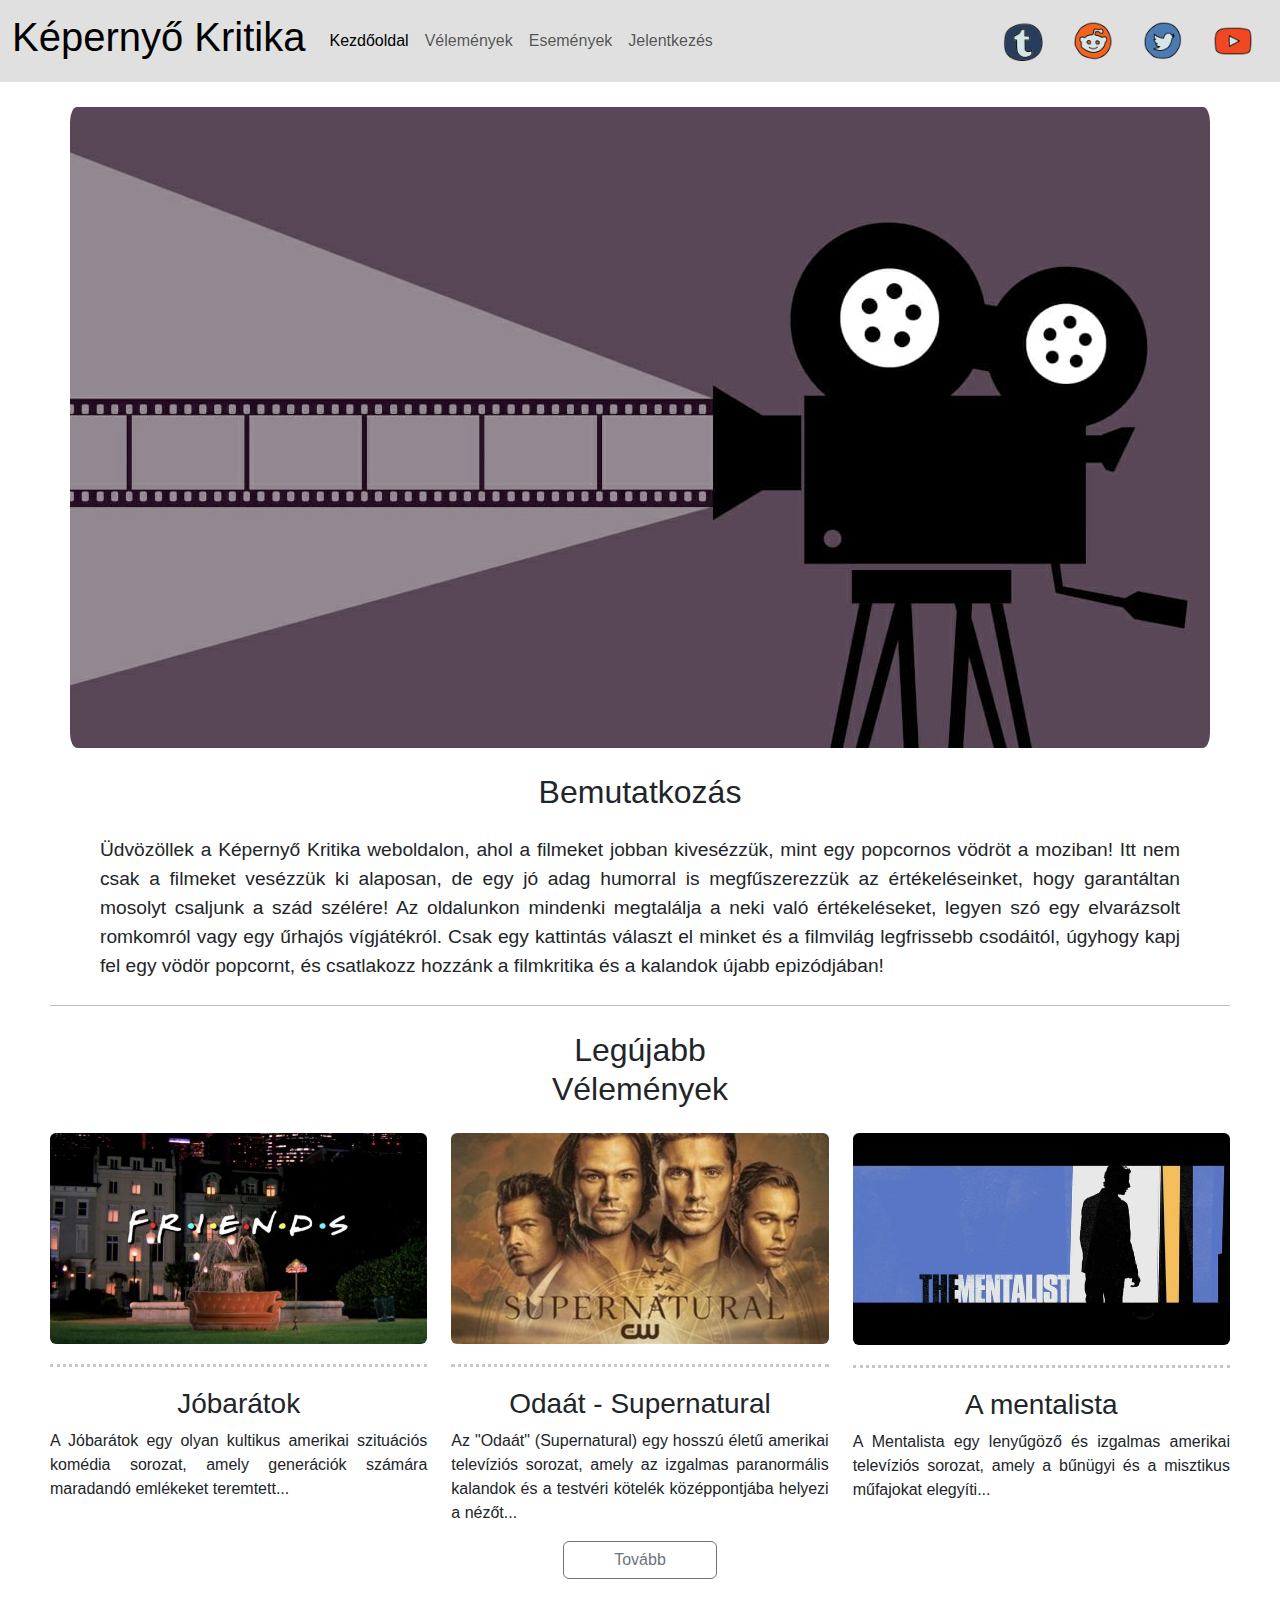
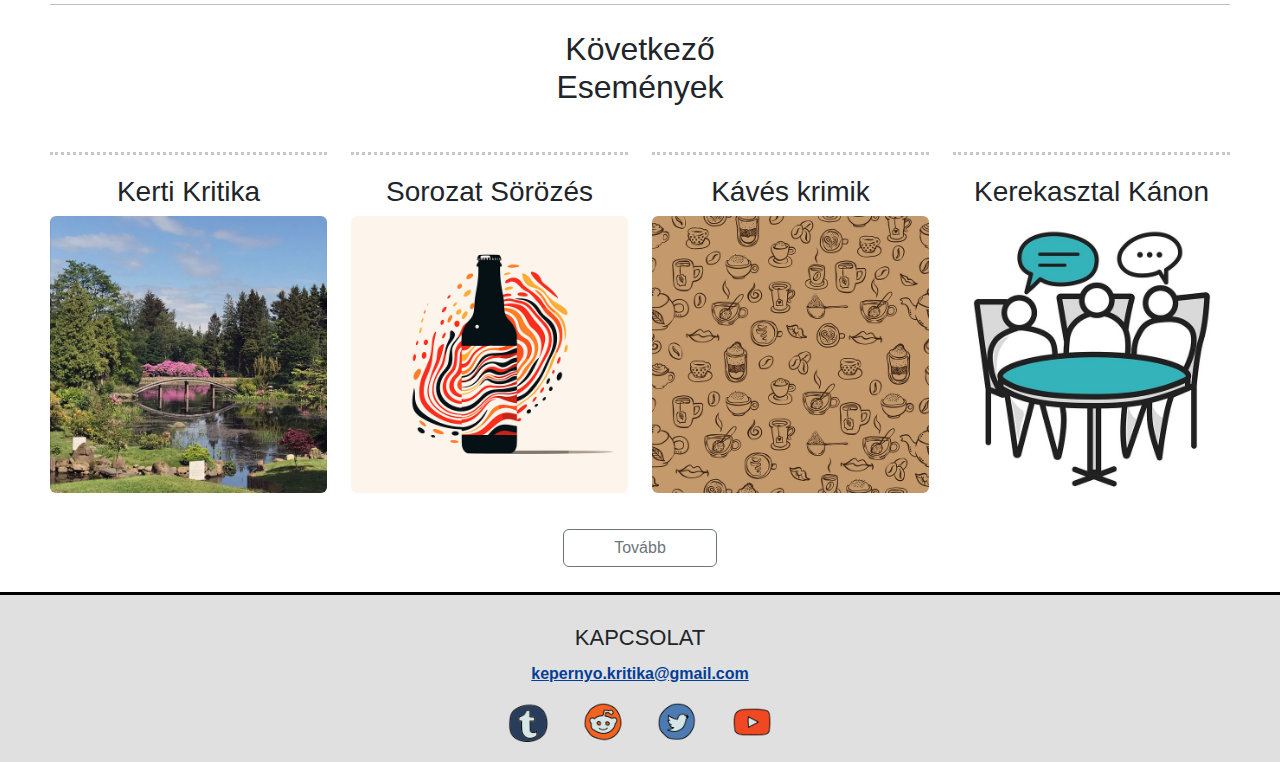
<file: HTML&CSS/index.html>
<!DOCTYPE html>
<html lang="hu">

<head>
    <meta charset="UTF-8">
    <meta name="viewport" content="width=device-width, initial-scale=1.0">
    <link href="https://cdn.jsdelivr.net/npm/bootstrap@5.3.0-alpha1/dist/css/bootstrap.min.css" rel="stylesheet">
    <link href="icons/favicon.png" rel="icon">
    <link href="css/alap.css" rel="stylesheet">
    <link href="css/print.css" rel="stylesheet" media="print">
    <title>Kezdőoldal - Képernyő Kritika</title>
</head>

<body>
    <header>
        <nav class="navbar navbar-expand-lg bg-body-tertiary" style="background-color: #E0E0E0 !important;">
            <div class="container-fluid">
                <h2 class="visually-hidden">Ugrás az oldalon belül</h2>
                <a href="#tartalom" class="visually-hidden-focusable">Ugrás a tartalomra</a>
                <a href="#bemutatkozas" class="visually-hidden-focusable">Bemutatkozás</a>
                <a href="#velemenyek" class="visually-hidden-focusable">Legújabb Vélemények</a>
                <a href="#esemenyek" class="visually-hidden-focusable">Következő események</a>
                <a href="#kapcsolat" class="visually-hidden-focusable">Kapcsolat</a>
                <a class="navbar-brand" href="index.html">
                    <h1>Képernyő Kritika</h1>
                </a>
                <button class="navbar-toggler" type="button" data-bs-toggle="collapse"
                    data-bs-target="#navbarNavAltMarkup" aria-controls="navbarNavAltMarkup" aria-expanded="false"
                    aria-label="Toggle navigation">
                    <span class="navbar-toggler-icon"></span>
                </button>
                <div class="collapse navbar-collapse justify-content-lg-between" id="navbarNavAltMarkup">
                    <div class="navbar-nav">
                        <a class="nav-link active" aria-current="page" href="index.html">Kezdőoldal</a>
                        <a class="nav-link" href="velemenyek.html">Vélemények</a>
                        <a class="nav-link" href="esemenyek.html">Események</a>
                        <a class="nav-link" href="jelentkezes.html">Jelentkezés</a>
                    </div>
                    <div class="d-flex justify-content-center justify-content-lg-end">
                        <a href="https://www.tumblr.com"><img src="icons/tumblr.png" alt="tumblr" class="icon_img"></a>
                        <a href="http://reddit.com"><img src="icons/reddit.png" alt="reddit" class="icon_img"></a>
                        <a href="http://twitter.com"><img src="icons/twitter_x.png" alt="twitter/x"
                                class="icon_img"></a>
                        <a href="http://youtube.com"><img src="icons/youtube.png" alt="youtube" class="icon_img"></a>
                    </div>
                </div>
            </div>
        </nav>
    </header>

    <main id="tartalom">
        <div id="bemutatkozas" style="text-align: center;">
            <img src="media/Cinema.jpg" alt="Kép egy vetítőgépről" class="img_print img-fluid rounded mx-auto d-block px-2"
                style="margin-bottom: 25px; border-radius: 15px !important;">
            <article>
                <h2>Bemutatkozás</h2>
                <p class="subtext">Üdvözöllek a Képernyő Kritika weboldalon, ahol a filmeket jobban kivesézzük, mint
                    egy
                    popcornos vödröt a moziban! Itt nem csak a filmeket vesézzük ki alaposan, de egy jó adag
                    humorral is
                    megfűszerezzük az értékeléseinket, hogy garantáltan mosolyt csaljunk a szád szélére! Az
                    oldalunkon
                    mindenki megtalálja a neki való értékeléseket, legyen szó egy elvarázsolt romkomról vagy egy
                    űrhajós
                    vígjátékról. Csak egy kattintás választ el minket és a filmvilág legfrissebb csodáitól, úgyhogy
                    kapj fel
                    egy vödör popcornt, és csatlakozz hozzánk a filmkritika és a kalandok újabb epizódjában!</p>
            </article>
        </div>

        <hr class="hr_section">
        <div id="velemenyek" style="text-align: center;">
            <div style="margin-bottom: 25px;">
                <h2>Legújabb<br>Vélemények</h2>
            </div>
            <div class="row justify-content-center mt-3" style="padding-left: 50px;padding-right: 50px;">
                <div class="col-md-4 mb-3 mb-md-0">
                    <figure>
                        <img src="media/Friends.jpg" alt="Jóbarátok sorozat borítóképe" class="img_print img-fluid rounded">
                        <hr class="hr_content">
                        <h3>Jóbarátok</h3>
                        <p>A Jóbarátok egy olyan kultikus amerikai szituációs komédia sorozat, amely generációk
                            számára
                            maradandó emlékeket teremtett...</p>
                    </figure>
                </div>
                <div class="col-md-4 mb-3 mb-md-0">
                    <figure>
                        <img src="media/Supernatural.jpg" alt="Odaát sorozat borítóképe" class="img_print img-fluid rounded">
                        <hr class="hr_content">
                        <h3>Odaát - Supernatural</h3>
                        <p>Az "Odaát" (Supernatural) egy hosszú életű amerikai televíziós sorozat, amely az izgalmas
                            paranormális kalandok és a testvéri kötelék középpontjába helyezi a nézőt...</p>
                    </figure>
                </div>
                <div class="col-md-4 mb-3 mb-md-0">
                    <figure>
                        <img src="media/TheMentalist.jpg" alt="A mentalista sorozat borítóképe"
                            class="img_print img-fluid rounded">
                        <hr class="hr_content">
                        <h3>A mentalista</h3>
                        <p>A Mentalista egy lenyűgöző és izgalmas amerikai televíziós sorozat, amely a bűnügyi és a
                            misztikus műfajokat elegyíti...</p>
                    </figure>
                </div>
            </div>
            <a href="velemenyek.html" class="button_print btn btn-outline-secondary"
                style="padding-left: 50px;padding-right: 50px;">Tovább</a>
        </div>

        <hr class="hr_section">

        <div id="esemenyek" style="text-align: center;">
            <div style="margin-bottom: 25px;">
                <h2>Következő<br>Események</h2>
            </div>
            <div class="row justify-content-center mt-4"
                style="padding-left: 50px;padding-right: 50px;margin-bottom: 20px;">
                <div class="col-md-3 mb-3 mb-md-0">
                    <figure>
                        <hr class="hr_content">
                        <h3>Kerti Kritika</h3>
                        <img src="media/Garden.jpg" alt="Kert" class="img_print img-fluid rounded">
                    </figure>
                </div>
                <div class="col-md-3 mb-3 mb-md-0">
                    <figure>
                        <hr class="hr_content">
                        <h3>Sorozat Sörözés</h3>
                        <img src="media/Bar.png" alt="Sörös üveg" class="img_print img-fluid rounded">
                    </figure>
                </div>
                <div class="col-md-3 mb-3 mb-md-0">
                    <figure>
                        <hr class="hr_content">
                        <h3>Kávés krimik</h3>
                        <img src="media/Coffee.png" alt="Kávé" class="img_print img-fluid rounded">
                    </figure>
                </div>
                <div class="col-md-3 mb-3 mb-md-0">
                    <figure>
                        <hr class="hr_content">
                        <h3>Kerekasztal Kánon</h3>
                        <img src="media/RoundTable.png" alt="Kerekasztal" class="img_print img-fluid rounded">
                    </figure>
                </div>
            </div>
            <a href="esemenyek.html" class="button_print btn btn-outline-secondary"
                style="padding-left: 50px;padding-right: 50px;">Tovább</a>
        </div>
    </main>

    <footer id="kapcsolat">
        <h2 style="font-variant: small-caps;">kapcsolat</h2>
        <address><a href="mailto:kepernyo.kritika@gmail.com" class="mail_link"><strong>kepernyo.kritika@gmail.com</strong></a>
        </address>
        <div>
            <a href="https://www.tumblr.com"><img src="icons/tumblr.png" alt="tumblr" class="icon_img"></a>
            <a href="http://reddit.com"><img src="icons/reddit.png" alt="reddit" class="icon_img"></a>
            <a href="http://twitter.com"><img src="icons/twitter_x.png" alt="twitter/x" class="icon_img"></a>
            <a href="http://youtube.com"><img src="icons/youtube.png" alt="youtube" class="icon_img"></a>
        </div>
    </footer>

    <!-- Bootstrap JS (Bootstrap 5 requires both Popper.js and Bootstrap's JavaScript) -->
    <script src="https://cdnjs.cloudflare.com/ajax/libs/popper.js/2.10.2/umd/popper.min.js"></script>
    <script src="https://cdn.jsdelivr.net/npm/bootstrap@5.3.0-alpha1/dist/js/bootstrap.min.js"></script>
</body>

</html>
</file>
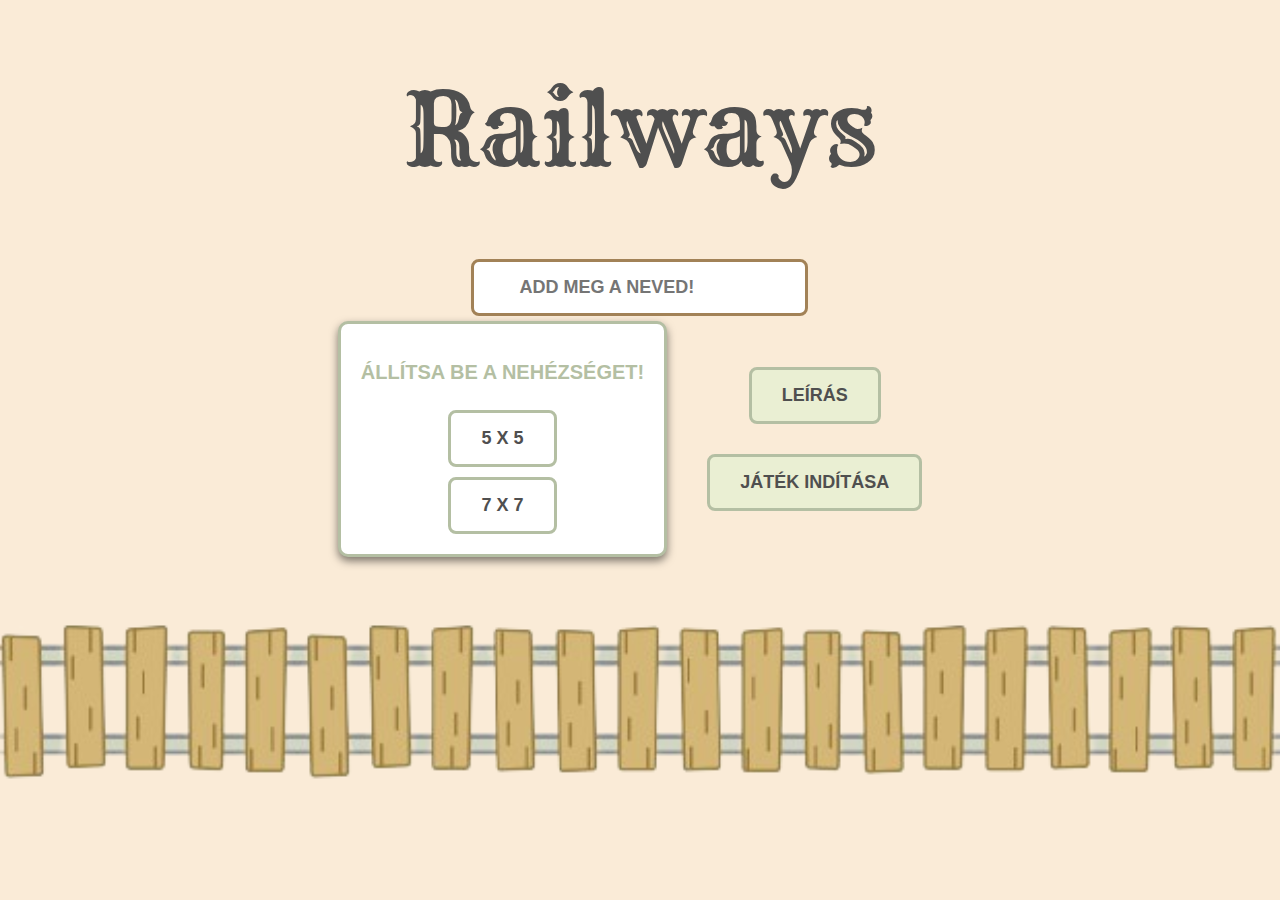
<file: JavaScript/index.html>
<!DOCTYPE html>
<html lang="hu">

<head>
    <meta charset="UTF-8">
    <meta name="viewport" content="width=device-width, initial-scale=1.0">
    <link rel="icon" href="pics/logo.png">
    <link rel="stylesheet" href="index.css">
    <title>Railways</title>
</head>

<body style="background-color: antiquewhite;">
    <div class="main-page" id="MainPage">
        <h1>Railways</h1>
        <input type="text" id="name" class="name-field" placeholder="ADD MEG A NEVED!">
        <div class="button-group">
            <div class="difficulty-buttons">
                <h2>ÁLLÍTSA BE A NEHÉZSÉGET!</h2>
                <input type="radio" id="easy" name="difficulty" value="easy">
                <label for="easy">5 X 5</label>
                <input type="radio" id="hard" name="difficulty" value="hard">
                <label for="hard">7 X 7</label>
            </div>

            <div class="game-buttons">
                <button id="description">LEÍRÁS</button>
                <button id="StartGame">JÁTÉK INDÍTÁSA</button>
            </div>
        </div>
    </div>

    <div id="PopUp" class="popup">
        <div id="PopUpContent" class="popup-content">
            <span id="ClosePopUp" class="close">&times;</span>
        </div>
    </div>

    <div class="game-page" id="GamePage">
        <h1>Railways</h1>
        <div class="content">
            <div class="data">
                <div class="name-field">
                    <h2>ÚTVONALTERVEZŐ:</h2>
                    <span id="nameDisplay">######</span>
                    <hr style="color: antiquewhite;">
                    <h2>ELTELT IDŐ:</h2>
                    <span id="timer">00:00</span>
                </div>
            </div>
            <div class="table-div" id="TableDiv">

            </div>
        </div>
    </div>

    <script src="index.js"></script>
</body>

</html>
</file>
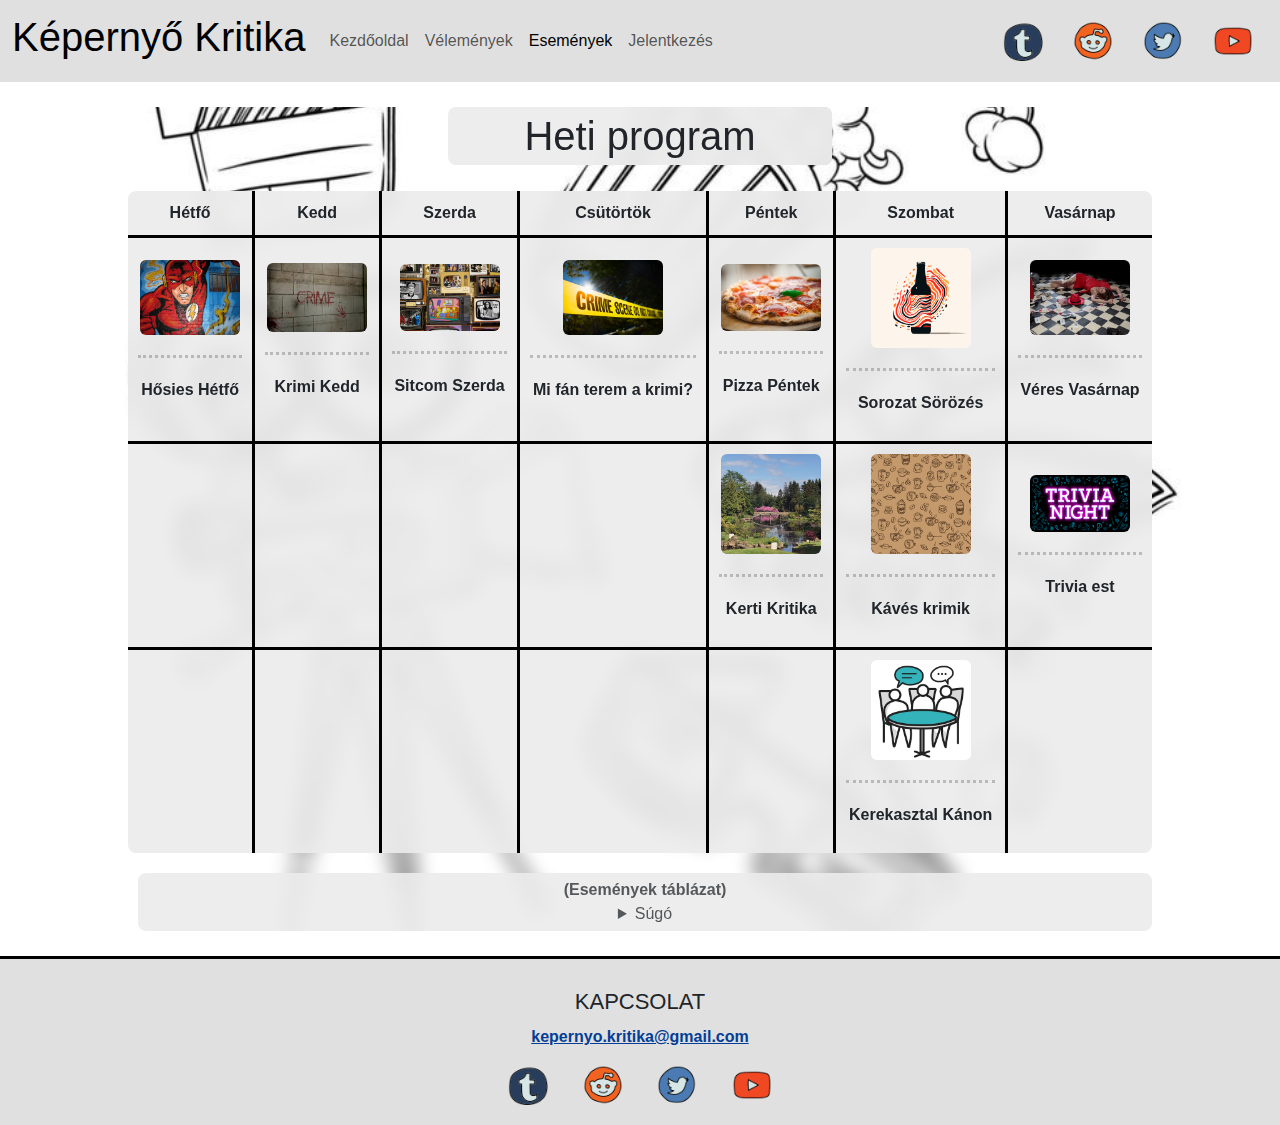
<file: HTML&CSS/esemenyek.html>
<!DOCTYPE html>
<html lang="hu">

<head>
    <meta charset="UTF-8">
    <meta name="viewport" content="width=device-width, initial-scale=1.0">
    <link href="https://cdn.jsdelivr.net/npm/bootstrap@5.3.0-alpha1/dist/css/bootstrap.min.css" rel="stylesheet">
    <link href="icons/favicon.png" rel="icon">
    <link href="css/alap.css" rel="stylesheet">
    <link href="css/print.css" rel="stylesheet" media="print">
    <title>Események - Képernyő Kritika</title>
</head>

<body>
    <header>
        <nav class="navbar navbar-expand-lg bg-body-tertiary" style="background-color: #E0E0E0 !important;">
            <div class="container-fluid">
                <h2 class="visually-hidden">Ugrás az oldalon belül</h2>
                <a href="#tartalom" class="visually-hidden-focusable">Ugrás a tartalomra</a>
                <a href="#kapcsolat" class="visually-hidden-focusable">Kapcsolat</a>
                <a class="navbar-brand" href="index.html">
                    <h1>Képernyő Kritika</h1>
                </a>
                <button class="navbar-toggler" type="button" data-bs-toggle="collapse"
                    data-bs-target="#navbarNavAltMarkup" aria-controls="navbarNavAltMarkup" aria-expanded="false"
                    aria-label="Toggle navigation">
                    <span class="navbar-toggler-icon"></span>
                </button>
                <div class="collapse navbar-collapse justify-content-lg-between" id="navbarNavAltMarkup">
                    <div class="navbar-nav">
                        <a class="nav-link" href="index.html">Kezdőoldal</a>
                        <a class="nav-link" href="velemenyek.html">Vélemények</a>
                        <a class="nav-link active" aria-current="page" href="esemenyek.html">Események</a>
                        <a class="nav-link" href="jelentkezes.html">Jelentkezés</a>
                    </div>
                    <div class="d-flex justify-content-center justify-content-lg-end">
                        <a href="https://www.tumblr.com"><img src="icons/tumblr.png" alt="tumblr" class="icon_img"></a>
                        <a href="http://reddit.com"><img src="icons/reddit.png" alt="reddit" class="icon_img"></a>
                        <a href="http://twitter.com"><img src="icons/twitter_x.png" alt="twitter/x"
                                class="icon_img"></a>
                        <a href="http://youtube.com"><img src="icons/youtube.png" alt="youtube" class="icon_img"></a>
                    </div>
                </div>
            </div>
        </nav>
    </header>

    <main id="tartalom" style="background-image: url(media/esemenyek_bg.png);" class="set_background">
        <h1 style="text-align: center;margin-left: 35%;margin-right: 35%;margin-bottom: 2%;" class="glossy_effect">Heti
            program</h1>
            <div class="table-responsive">
                <table class="glossy_effect">
                    <caption style="margin-left: 10px;margin-top: 20px;text-align: center;" class="glossy_effect">
                        <strong>(Események táblázat)</strong>
                        <details>
                            <summary>Súgó</summary>
                            <p>A táblázat az aktuális heti eseményeket tünteti fel napokra lebontva (Az első sorban sorolja
                                fel a napokat)</p>
                        </details>
                    </caption>
                    <tr>
                        <th>
                        <strong>Hétfő</strong>
                    </th>
                    <th>
                        <strong>Kedd</strong>
                    </th>
                    <th>
                        <strong>Szerda</strong>
                    </th>
                    <th>
                        <strong>Csütörtök</strong>
                    </th>
                    <th>
                        <strong>Péntek</strong>
                    </th>
                    <th>
                        <strong>Szombat</strong>
                    </th>
                    <th style="border-right: none;">
                        <strong>Vasárnap</strong>
                    </th>
                </tr>
                <tr>
                    <td>
                        <figure>
                            <img src="media/Hero.jpg" alt="Flash grefiti" class="img_print img-fluid img_table rounded"
                                tabindex="0">
                            <hr class="hr_content">
                            <strong>Hősies Hétfő</strong>
                        </figure>
                    </td>
                    <td>
                        <figure>
                            <img src="media/Crime.jpg" alt="Véres fal" class="img_print img-fluid img_table rounded"
                                tabindex="0">
                            <hr class="hr_content">
                            <strong>Krimi Kedd</strong>
                        </figure>
                    </td>
                    <td>
                        <figure>
                            <img src="media/Sitcoms.png" alt="Régi tv-k" class="img_print img-fluid img_table rounded"
                                tabindex="0">
                            <hr class="hr_content">
                            <strong>Sitcom Szerda</strong>
                        </figure>
                    </td>
                    <td>
                        <figure>
                            <img src="media/WhatCrime.jpg" alt="Rendőrségi szallag"
                                class="img_print img-fluid img_table rounded" tabindex="0">
                            <hr class="hr_content">
                            <strong>Mi fán terem a krimi?</strong>
                        </figure>
                    </td>
                    <td>
                        <figure>
                            <img src="media/Pizza.jpg" alt="Pizza" class="img_print img-fluid img_table rounded"
                                tabindex="0">
                            <hr class="hr_content">
                            <strong>Pizza Péntek</strong>
                        </figure>
                    </td>
                    <td>
                        <figure>
                            <img src="media/Bar.png" alt="Sörös üveg" class="img_print img-fluid img_table rounded"
                                tabindex="0">
                            <hr class="hr_content">
                            <strong>Sorozat Sörözés</strong>
                        </figure>
                    </td>
                    <td style="border-right: none;">
                        <figure>
                            <img src="media/Murder.jpg" alt="Gyilkossági tetthely"
                                class="img_print img-fluid img_table rounded" tabindex="0">
                            <hr class="hr_content">
                            <strong>Véres Vasárnap</strong>
                        </figure>
                    </td>
                </tr>
                <tr>
                    <td></td>
                    <td></td>
                    <td></td>
                    <td></td>
                    <td>
                        <figure>
                            <img src="media/Garden.jpg" alt="Kert" class="img_print img-fluid img_table rounded"
                                tabindex="0">
                            <hr class="hr_content">
                            <strong>Kerti Kritika</strong>
                        </figure>
                    </td>
                    <td>
                        <figure>
                            <img src="media/Coffee.png" alt="Kávé" class="img_print img-fluid img_table rounded"
                                tabindex="0">
                            <hr class="hr_content">
                            <strong>Kávés krimik</strong>
                        </figure>
                    </td>
                    <td style="border-right: none;">
                        <figure>
                            <img src="media/Trivia.jpg" alt="Trivia est neon felirat" class="img_print img-fluid img_table rounded"
                                tabindex="0">
                            <hr class="hr_content">
                            <strong>Trivia est</strong>
                        </figure>
                    </td>
                </tr>
                <tr>
                    <td style="border-bottom: none;"></td>
                    <td style="border-bottom: none;"></td>
                    <td style="border-bottom: none;"></td>
                    <td style="border-bottom: none;"></td>
                    <td style="border-bottom: none;"></td>
                    <td style="border-bottom: none;">
                        <figure>
                            <img src="media/RoundTable.png" alt="Kerekasztal" class="img_print img-fluid img_table rounded"
                                tabindex="0">
                            <hr class="hr_content">
                            <strong>Kerekasztal Kánon</strong>
                        </figure>
                    </td>
                    <td style="border-right: none;border-bottom: none;"></td>
                </tr>
            </table>
        </div>

        <!-- makes images pop up in bigger format -->
        <div class="modal fade" id="galleryModal" tabindex="-1" aria-labelledby="galleryModalLabel" aria-hidden="true">
            <div class="modal-dialog modal-xl modal-dialog-centered">
                <div class="modal-content">
                    <div class="modal-header">
                        <h2 class="modal-title" id="galleryModalLabel">Full Size Image</h2>
                        <button type="button" class="close btn btn-outline-secondary" data-bs-dismiss="modal"
                            aria-label="Close">
                            <span aria-hidden="true">&times;</span>
                        </button>
                    </div>
                    <div class="modal-body">
                        <img src="media/Hero.jpg" id="galleryImage" class="img-fluid rounded" alt="Enlarged image view">
                    </div>
                </div>
            </div>
        </div>
    </main>

    <footer id="kapcsolat">
        <h2 style="font-variant: small-caps;">kapcsolat</h2>
        <address><a href="mailto:kepernyo.kritika@gmail.com" class="mail_link"><strong>kepernyo.kritika@gmail.com</strong></a>
        </address>
        <div>
            <a href="https://www.tumblr.com"><img src="icons/tumblr.png" alt="tumblr" class="icon_img"></a>
            <a href="http://reddit.com"><img src="icons/reddit.png" alt="reddit" class="icon_img"></a>
            <a href="http://twitter.com"><img src="icons/twitter_x.png" alt="twitter/x" class="icon_img"></a>
            <a href="http://youtube.com"><img src="icons/youtube.png" alt="youtube" class="icon_img"></a>
        </div>
    </footer>

    <!-- Script for the images to expan to their bigger format on click -->
    <script>
        document.querySelectorAll('table.glossy_effect img').forEach(item => {
            item.addEventListener('click', showModal);
            item.addEventListener('keydown', function (event) {
                if (event.key === 'Enter' || event.key === ' ') {
                    event.preventDefault();  // Prevent the default action to stop scrolling when pressing Space
                    showModal.call(this);
                }
            });

            function showModal() {
                const src = this.src; // Get src of the clicked image
                const modalImage = document.getElementById('galleryImage');
                modalImage.src = src; // Set src to modal image
                const modalTitle = document.getElementById('galleryModalLabel');
                modalTitle.textContent = this.alt; // Set the modal title to the image's alt text
                new bootstrap.Modal(document.getElementById('galleryModal')).show(); // Show the modal
            }
        });
    </script>

    <!-- Bootstrap JS (Bootstrap 5 requires both Popper.js and Bootstrap's JavaScript) -->
    <script src="https://cdnjs.cloudflare.com/ajax/libs/popper.js/2.10.2/umd/popper.min.js"></script>
    <script src="https://cdn.jsdelivr.net/npm/bootstrap@5.3.0-alpha1/dist/js/bootstrap.min.js"></script>
</body>

</html>
</file>
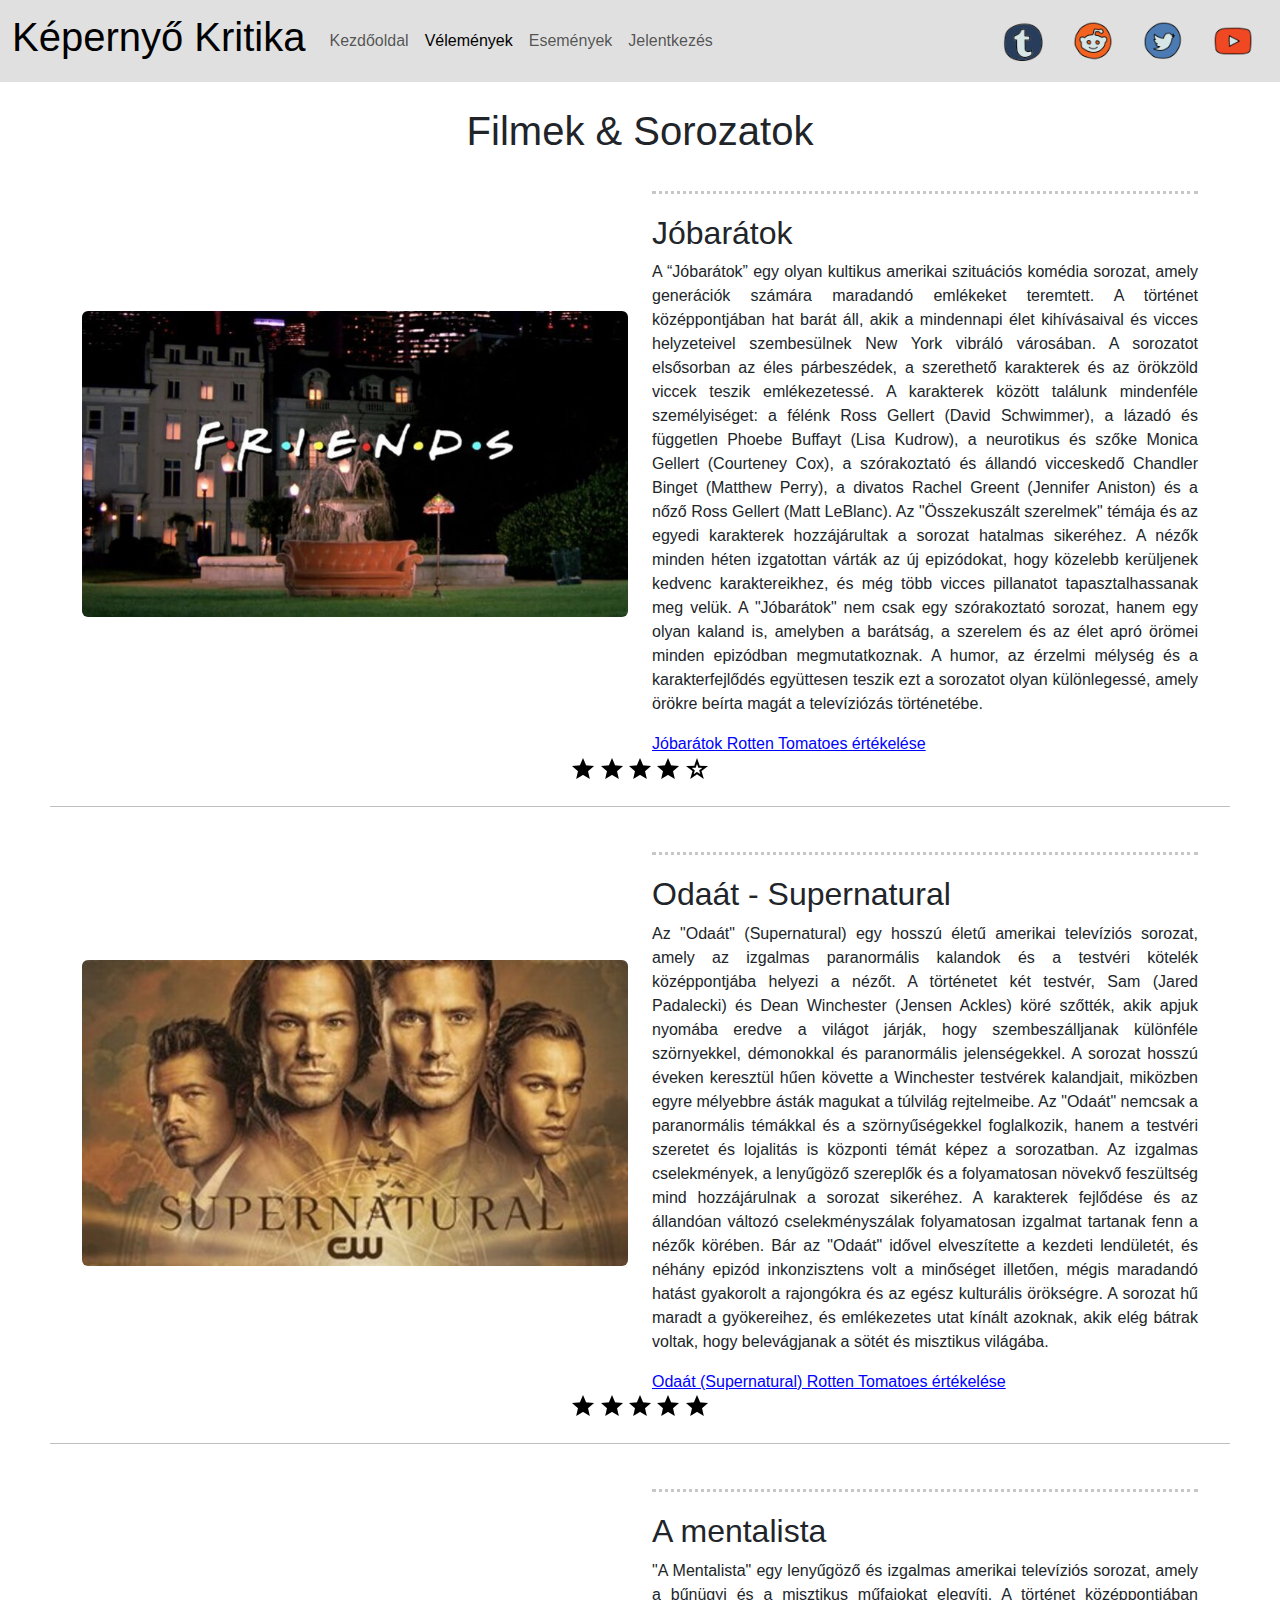
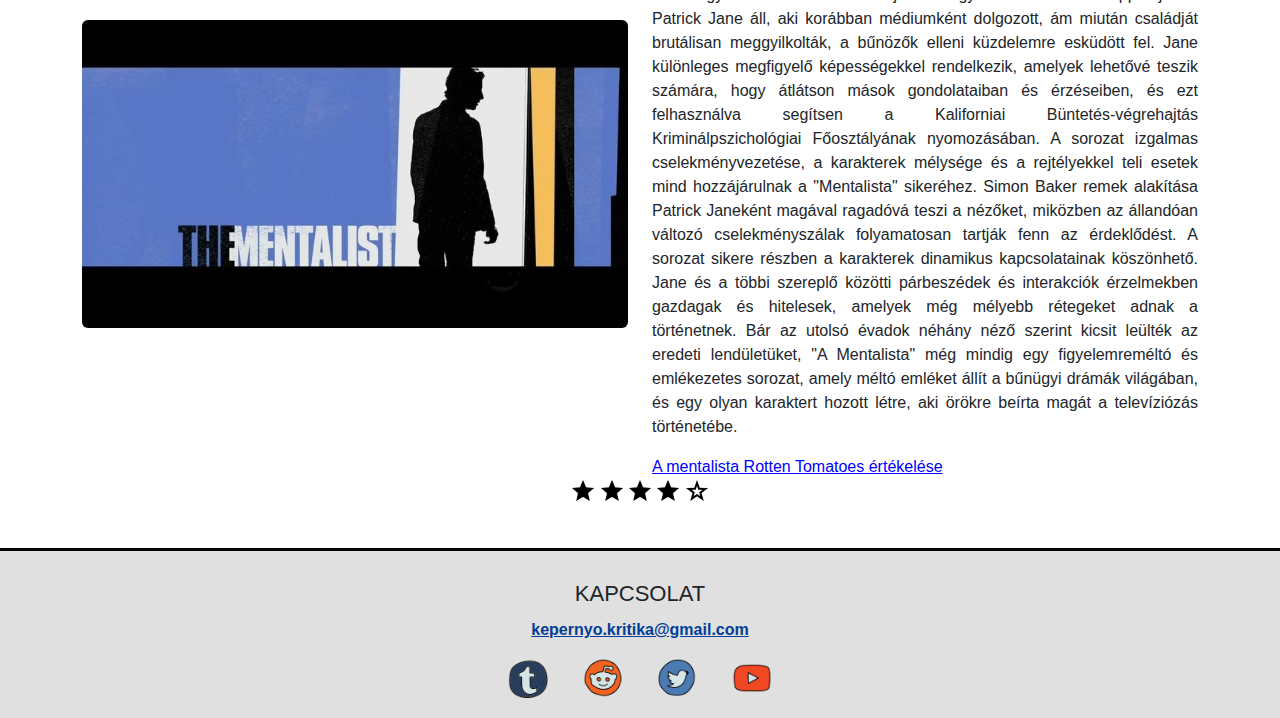
<file: HTML&CSS/velemenyek.html>
<!DOCTYPE html>
<html lang="hu">

<head>
    <meta charset="UTF-8">
    <meta name="viewport" content="width=device-width, initial-scale=1.0">
    <link href="https://cdn.jsdelivr.net/npm/bootstrap@5.3.0-alpha1/dist/css/bootstrap.min.css" rel="stylesheet">
    <link href="icons/favicon.png" rel="icon">
    <link href="css/alap.css" rel="stylesheet">
    <link href="css/print.css" rel="stylesheet" media="print">
    <title>Vélemények - Képernyő Kritika</title>
</head>

<body>
    <header>
        <nav class="navbar navbar-expand-lg bg-body-tertiary" style="background-color: #E0E0E0 !important;">
            <div class="container-fluid">
                <h2 class="visually-hidden">Ugrás az oldalon belül</h2>
                <a href="#tartalom" class="visually-hidden-focusable">Ugrás a tartalomra</a>
                <a href="#jobaratok" class="visually-hidden-focusable">Jóbarátok</a>
                <a href="#supernatural" class="visually-hidden-focusable">Odaát</a>
                <a href="#mentalista" class="visually-hidden-focusable">Mentalista</a>
                <a href="#kapcsolat" class="visually-hidden-focusable">Kapcsolat</a>
                <a class="navbar-brand" href="index.html">
                    <h1>Képernyő Kritika</h1>
                </a>
                <button class="navbar-toggler" type="button" data-bs-toggle="collapse"
                    data-bs-target="#navbarNavAltMarkup" aria-controls="navbarNavAltMarkup" aria-expanded="false"
                    aria-label="Toggle navigation">
                    <span class="navbar-toggler-icon"></span>
                </button>
                <div class="collapse navbar-collapse justify-content-lg-between" id="navbarNavAltMarkup">
                    <div class="navbar-nav">
                        <a class="nav-link" href="index.html">Kezdőoldal</a>
                        <a class="nav-link active" aria-current="page" href="velemenyek.html">Vélemények</a>
                        <a class="nav-link" href="esemenyek.html">Események</a>
                        <a class="nav-link" href="jelentkezes.html">Jelentkezés</a>
                    </div>
                    <div class="d-flex justify-content-center justify-content-lg-end">
                        <a href="https://www.tumblr.com"><img src="icons/tumblr.png" alt="tumblr" class="icon_img"></a>
                        <a href="http://reddit.com"><img src="icons/reddit.png" alt="reddit" class="icon_img"></a>
                        <a href="http://twitter.com"><img src="icons/twitter_x.png" alt="twitter/x"
                                class="icon_img"></a>
                        <a href="http://youtube.com"><img src="icons/youtube.png" alt="youtube" class="icon_img"></a>
                    </div>
                </div>
            </div>
        </nav>
    </header>

    <main id="tartalom">
        <div>
            <h1 style="text-align: center;">Filmek & Sorozatok</h1>
            <div id="jobaratok" class="container">
                <div class="row justify-content-center mt-3 text-center align-items-center"
                    style="margin-bottom: 20px;">
                    <div class="col-lg-6 mb-3 mb-md-0 col-md-12 col-sm-12">
                        <img src="media/Friends.jpg" alt="Jóbarátok borítókép" class="img_print img-fluid rounded">
                    </div>
                    <div class="col-lg-6 mb-3 mb-md-0" style="text-align: justify;">
                        <hr class="hr_content">
                        <article>
                            <h2>Jóbarátok</h2>
                            <p>A “Jóbarátok” egy olyan kultikus amerikai szituációs komédia sorozat, amely
                                generációk számára maradandó emlékeket teremtett. A történet középpontjában hat
                                barát áll, akik a mindennapi élet kihívásaival és vicces helyzeteivel
                                szembesülnek
                                New York vibráló városában. A sorozatot elsősorban az éles párbeszédek, a
                                szerethető
                                karakterek és az örökzöld viccek teszik emlékezetessé. A karakterek között
                                találunk
                                mindenféle személyiséget: a félénk Ross Gellert (David Schwimmer), a lázadó és
                                független Phoebe Buffayt (Lisa Kudrow), a neurotikus és szőke Monica Gellert
                                (Courteney Cox), a szórakoztató és állandó vicceskedő Chandler Binget (Matthew
                                Perry), a divatos Rachel Greent (Jennifer Aniston) és a nőző Ross Gellert (Matt
                                LeBlanc). Az "Összekuszált szerelmek" témája és az egyedi karakterek
                                hozzájárultak a
                                sorozat hatalmas sikeréhez. A nézők minden héten izgatottan várták az új
                                epizódokat,
                                hogy közelebb kerüljenek kedvenc karaktereikhez, és még több vicces pillanatot
                                tapasztalhassanak meg velük. A "Jóbarátok" nem csak egy szórakoztató sorozat,
                                hanem
                                egy olyan kaland is, amelyben a barátság, a szerelem és az élet apró örömei
                                minden
                                epizódban megmutatkoznak. A humor, az érzelmi mélység és a karakterfejlődés
                                együttesen teszik ezt a sorozatot olyan különlegessé, amely örökre beírta magát
                                a
                                televíziózás történetébe.</p>
                                <a href="https://www.rottentomatoes.com/tv/friends" class="review_links">Jóbarátok Rotten Tomatoes értékelése</a>
                        </article>
                    </div>
                    <div>
                        <img src="icons/star_full.png" alt="teli csillag">
                        <img src="icons/star_full.png" alt="teli csillag">
                        <img src="icons/star_full.png" alt="teli csillag">
                        <img src="icons/star_full.png" alt="teli csillag">
                        <img src="icons/star_emp.png" alt="üres csillag">
                    </div>
                </div>
            </div>
            <hr class="hr_section">
            <div id="supernatural" class="container">
                <div class="row justify-content-center mt-3 text-center align-items-center"
                    style="margin-bottom: 20px;">
                    <div class="col-lg-6 mb-3 mb-md-0 col-md-12 col-sm-12">
                        <img src="media/Supernatural.jpg" alt="Odaát borítókép" class="img_print img-fluid rounded">
                    </div>
                    <div class="col-lg-6 mb-3 mb-md-0" style="text-align: justify;">
                        <hr class="hr_content">
                        <article>
                            <h2>Odaát - Supernatural</h2>
                            <p>Az "Odaát" (Supernatural) egy hosszú életű amerikai televíziós sorozat, amely az
                                izgalmas paranormális kalandok és a testvéri kötelék középpontjába helyezi a
                                nézőt.
                                A történetet két testvér, Sam (Jared Padalecki) és Dean Winchester (Jensen
                                Ackles)
                                köré szőtték, akik apjuk nyomába eredve a világot járják, hogy szembeszálljanak
                                különféle szörnyekkel, démonokkal és paranormális jelenségekkel. A sorozat
                                hosszú
                                éveken keresztül hűen követte a Winchester testvérek kalandjait, miközben egyre
                                mélyebbre ásták magukat a túlvilág rejtelmeibe. Az "Odaát" nemcsak a
                                paranormális
                                témákkal és a szörnyűségekkel foglalkozik, hanem a testvéri szeretet és
                                lojalitás is
                                központi témát képez a sorozatban. Az izgalmas cselekmények, a lenyűgöző
                                szereplők
                                és a folyamatosan növekvő feszültség mind hozzájárulnak a sorozat sikeréhez. A
                                karakterek fejlődése és az állandóan változó cselekményszálak folyamatosan
                                izgalmat
                                tartanak fenn a nézők körében. Bár az "Odaát" idővel elveszítette a kezdeti
                                lendületét, és néhány epizód inkonzisztens volt a minőséget illetően, mégis
                                maradandó hatást gyakorolt a rajongókra és az egész kulturális örökségre. A
                                sorozat
                                hű maradt a gyökereihez, és emlékezetes utat kínált azoknak, akik elég bátrak
                                voltak, hogy belevágjanak a sötét és misztikus világába.</p>
                                <a href="https://www.rottentomatoes.com/tv/supernatural" class="review_links">Odaát (Supernatural) Rotten Tomatoes értékelése</a>
                        </article>
                    </div>
                    <div>
                        <img src="icons/star_full.png" alt="teli csillag">
                        <img src="icons/star_full.png" alt="teli csillag">
                        <img src="icons/star_full.png" alt="teli csillag">
                        <img src="icons/star_full.png" alt="teli csillag">
                        <img src="icons/star_full.png" alt="teli csillag">
                    </div>
                </div>
            </div>
            <hr class="hr_section">
            <div id="mentalista" class="container">
                <div class="row justify-content-center mt-3 text-center align-items-center"
                    style="margin-bottom: 20px;">
                    <div class="col-lg-6 mb-3 mb-md-0 col-md-12 col-sm-12">
                        <img src="media/TheMentalist.jpg" alt="A mentalista borítókép" class="img_print img-fluid rounded">
                    </div>
                    <div class="col-lg-6 mb-3 mb-md-0" style="text-align: justify;">
                        <hr class="hr_content">
                        <article>
                            <h2>A mentalista</h2>
                            <p>"A Mentalista" egy lenyűgöző és izgalmas amerikai televíziós sorozat, amely a
                                bűnügyi
                                és a misztikus műfajokat elegyíti. A történet középpontjában Patrick Jane áll,
                                aki
                                korábban médiumként dolgozott, ám miután családját brutálisan meggyilkolták, a
                                bűnözők elleni küzdelemre esküdött fel. Jane különleges megfigyelő képességekkel
                                rendelkezik, amelyek lehetővé teszik számára, hogy átlátson mások gondolataiban
                                és
                                érzéseiben, és ezt felhasználva segítsen a Kaliforniai Büntetés-végrehajtás
                                Kriminálpszichológiai Főosztályának nyomozásában. A sorozat izgalmas
                                cselekményvezetése, a karakterek mélysége és a rejtélyekkel teli esetek mind
                                hozzájárulnak a "Mentalista" sikeréhez. Simon Baker remek alakítása Patrick
                                Janeként
                                magával ragadóvá teszi a nézőket, miközben az állandóan változó cselekményszálak
                                folyamatosan tartják fenn az érdeklődést. A sorozat sikere részben a karakterek
                                dinamikus kapcsolatainak köszönhető. Jane és a többi szereplő közötti
                                párbeszédek és
                                interakciók érzelmekben gazdagak és hitelesek, amelyek még mélyebb rétegeket
                                adnak a
                                történetnek. Bár az utolsó évadok néhány néző szerint kicsit leülték az eredeti
                                lendületüket, "A Mentalista" még mindig egy figyelemreméltó és emlékezetes
                                sorozat,
                                amely méltó emléket állít a bűnügyi drámák világában, és egy olyan karaktert
                                hozott
                                létre, aki örökre beírta magát a televíziózás történetébe.</p>
                                <a href="https://www.rottentomatoes.com/tv/the-mentalist" class="review_links">A mentalista Rotten Tomatoes értékelése</a>
                        </article>
                    </div>
                    <div>
                        <img src="icons/star_full.png" alt="teli csillag">
                        <img src="icons/star_full.png" alt="teli csillag">
                        <img src="icons/star_full.png" alt="teli csillag">
                        <img src="icons/star_full.png" alt="teli csillag">
                        <img src="icons/star_emp.png" alt="üres csillag">
                    </div>
                </div>
            </div>
        </div>
    </main>

    <footer id="kapcsolat">
        <h2 style="font-variant: small-caps;">kapcsolat</h2>
        <address><a href="mailto:kepernyo.kritika@gmail.com" class="mail_link"><strong>kepernyo.kritika@gmail.com</strong></a>
        </address>
        <div>
            <a href="https://www.tumblr.com"><img src="icons/tumblr.png" alt="tumblr" class="icon_img"></a>
            <a href="http://reddit.com"><img src="icons/reddit.png" alt="reddit" class="icon_img"></a>
            <a href="http://twitter.com"><img src="icons/twitter_x.png" alt="twitter/x" class="icon_img"></a>
            <a href="http://youtube.com"><img src="icons/youtube.png" alt="youtube" class="icon_img"></a>
        </div>
    </footer>

    <!-- Bootstrap JS (Bootstrap 5 requires both Popper.js and Bootstrap's JavaScript) -->
    <script src="https://cdnjs.cloudflare.com/ajax/libs/popper.js/2.10.2/umd/popper.min.js"></script>
    <script src="https://cdn.jsdelivr.net/npm/bootstrap@5.3.0-alpha1/dist/js/bootstrap.min.js"></script>
</body>

</html>
</file>
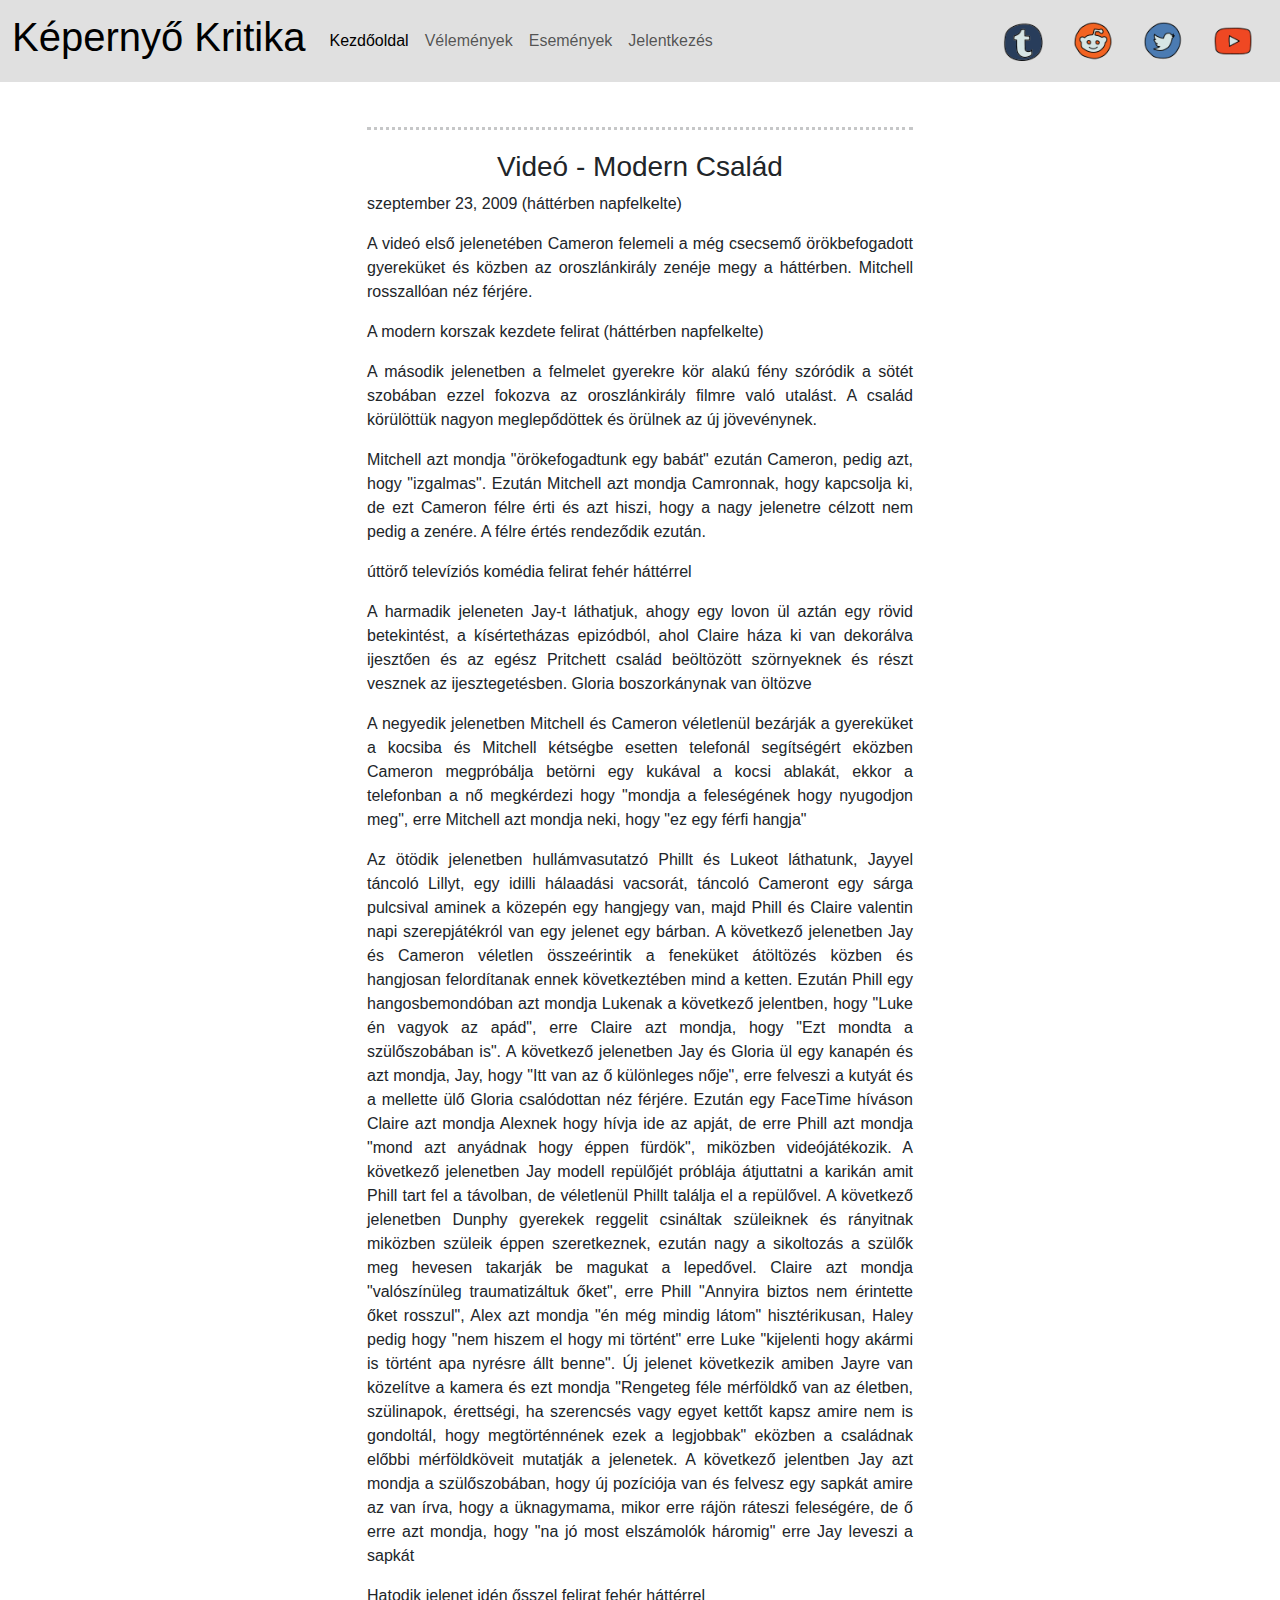
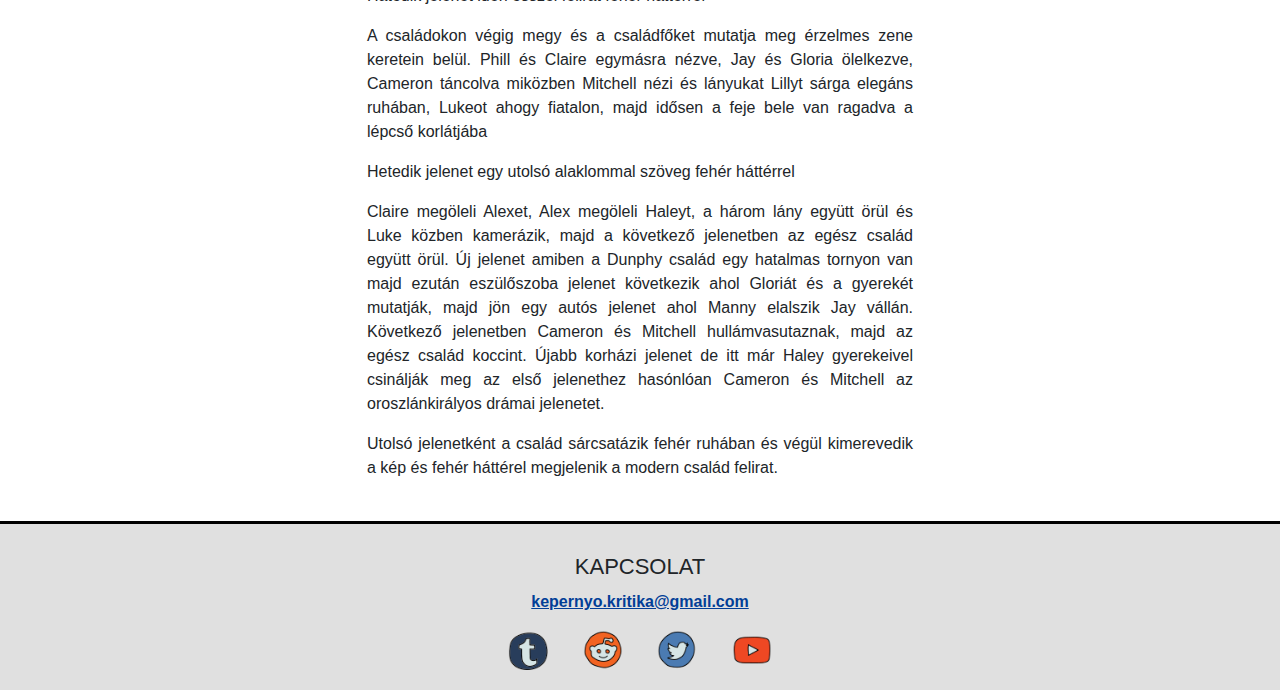
<file: HTML&CSS/video.html>
<!DOCTYPE html>
<html lang="hu">

<head>
    <meta charset="UTF-8">
    <meta name="viewport" content="width=device-width, initial-scale=1.0">
    <link href="https://cdn.jsdelivr.net/npm/bootstrap@5.3.0-alpha1/dist/css/bootstrap.min.css" rel="stylesheet">
    <link href="icons/favicon.png" rel="icon">
    <link href="css/alap.css" rel="stylesheet">
    <link href="css/print.css" rel="stylesheet" media="print">
    <title>Kezdőoldal - Képernyő Kritika</title>
</head>

<body>
    <header>
        <nav class="navbar navbar-expand-lg bg-body-tertiary" style="background-color: #E0E0E0 !important;">
            <div class="container-fluid">
                <h2 class="visually-hidden">Ugrás az oldalon belül</h2>
                <a href="#tartalom" class="visually-hidden-focusable">Ugrás a tartalomra</a>
                <a href="#kapcsolat" class="visually-hidden-focusable">Kapcsolat</a>
                <a class="navbar-brand" href="index.html">
                    <h1>Képernyő Kritika</h1>
                </a>
                <button class="navbar-toggler" type="button" data-bs-toggle="collapse"
                    data-bs-target="#navbarNavAltMarkup" aria-controls="navbarNavAltMarkup" aria-expanded="false"
                    aria-label="Toggle navigation">
                    <span class="navbar-toggler-icon"></span>
                </button>
                <div class="collapse navbar-collapse justify-content-lg-between" id="navbarNavAltMarkup">
                    <div class="navbar-nav">
                        <a class="nav-link active" aria-current="page" href="index.html">Kezdőoldal</a>
                        <a class="nav-link" href="velemenyek.html">Vélemények</a>
                        <a class="nav-link" href="esemenyek.html">Események</a>
                        <a class="nav-link" href="jelentkezes.html">Jelentkezés</a>
                    </div>
                    <div class="d-flex justify-content-center justify-content-lg-end">
                        <a href="https://www.tumblr.com"><img src="icons/tumblr.png" alt="tumblr" class="icon_img"></a>
                        <a href="http://reddit.com"><img src="icons/reddit.png" alt="reddit" class="icon_img"></a>
                        <a href="http://twitter.com"><img src="icons/twitter_x.png" alt="twitter/x"
                                class="icon_img"></a>
                        <a href="http://youtube.com"><img src="icons/youtube.png" alt="youtube" class="icon_img"></a>
                    </div>
                </div>
            </div>
        </nav>
    </header>

    <main id="tartalom">
        <div class="container">
            <div class="row justify-content-center">
                <div class="col-12 col-md-8 col-lg-6 mb-3 mb-md-0" style="text-align: justify;">
                    <hr class="hr_content">
                    <article>
                        <h3 style="text-align: center;">Videó - Modern Család</h3>
                        <p>szeptember 23, 2009 (háttérben napfelkelte)</p>
                        <p>A videó első jelenetében Cameron felemeli a még csecsemő örökbefogadott gyereküket és közben az oroszlánkirály zenéje megy a háttérben. Mitchell rosszallóan néz férjére.</p>
                        <p>A modern korszak kezdete felirat (háttérben napfelkelte)</p>
                        <p>A második jelenetben a felmelet gyerekre kör alakú fény szóródik a sötét szobában ezzel fokozva az oroszlánkirály filmre való utalást. A család körülöttük nagyon meglepődöttek és örülnek az új jövevénynek.</p>
                        <p>Mitchell azt mondja "örökefogadtunk egy babát" ezután Cameron, pedig azt, hogy "izgalmas". Ezután Mitchell azt mondja Camronnak, hogy kapcsolja ki, de ezt Cameron félre érti és azt hiszi, hogy a nagy jelenetre célzott nem pedig a zenére. A félre értés rendeződik ezután.</p>
                        <p>úttörő televíziós komédia felirat fehér háttérrel</p>
                        <p>A harmadik jeleneten Jay-t láthatjuk, ahogy egy lovon ül aztán egy rövid betekintést, a kísértetházas epizódból, ahol Claire háza ki van dekorálva ijesztően és az egész Pritchett család beöltözött szörnyeknek és részt vesznek az ijesztegetésben. Gloria boszorkánynak van öltözve</p>
                        <p>A negyedik jelenetben Mitchell és Cameron véletlenül bezárják a gyereküket a kocsiba és Mitchell kétségbe esetten telefonál segítségért eközben Cameron megpróbálja betörni egy kukával a kocsi ablakát, ekkor a telefonban a nő megkérdezi hogy "mondja a feleségének hogy nyugodjon meg", erre Mitchell azt mondja neki, hogy "ez egy férfi hangja"</p>
                        <p>Az ötödik jelenetben hullámvasutatzó Phillt és Lukeot láthatunk, Jayyel táncoló Lillyt, egy idilli hálaadási vacsorát, táncoló Cameront egy sárga pulcsival aminek a közepén egy hangjegy van, majd Phill és Claire valentin napi szerepjátékról van egy jelenet egy bárban. A következő jelenetben Jay és Cameron véletlen összeérintik a feneküket átöltözés közben és hangjosan felordítanak ennek következtében mind a ketten. Ezután Phill egy hangosbemondóban azt mondja Lukenak a következő jelentben, hogy "Luke én vagyok az apád", erre Claire azt mondja, hogy "Ezt mondta a szülőszobában is". A következő jelenetben Jay és Gloria ül egy kanapén és azt mondja, Jay, hogy "Itt van az ő különleges nője", erre felveszi a kutyát és a mellette ülő Gloria csalódottan néz férjére. Ezután egy FaceTime híváson Claire azt mondja Alexnek hogy hívja ide az apját, de erre Phill azt mondja "mond azt anyádnak hogy éppen fürdök", miközben videójátékozik. A következő jelenetben Jay modell repülőjét próblája átjuttatni a karikán amit Phill tart fel a távolban, de véletlenül Phillt találja el a repülővel. A következő jelenetben Dunphy gyerekek reggelit csináltak szüleiknek és rányitnak miközben szüleik éppen szeretkeznek, ezután nagy a sikoltozás a szülők meg hevesen takarják be magukat a lepedővel. Claire azt mondja "valószínüleg traumatizáltuk őket", erre Phill "Annyira biztos nem érintette őket rosszul", Alex azt mondja "én még mindig látom" hisztérikusan, Haley pedig hogy "nem hiszem el hogy mi történt" erre Luke "kijelenti hogy akármi is történt apa nyrésre állt benne". Új jelenet következik amiben Jayre van közelítve a kamera és ezt mondja "Rengeteg féle mérföldkő van az életben, szülinapok, érettségi, ha szerencsés vagy egyet kettőt kapsz amire nem is gondoltál, hogy megtörténnének ezek a legjobbak" eközben a családnak előbbi mérföldköveit mutatják a jelenetek. A következő jelentben Jay azt mondja a szülőszobában, hogy új pozíciója van és felvesz egy sapkát amire az van írva, hogy a üknagymama, mikor erre rájön ráteszi feleségére, de ő erre azt mondja, hogy "na jó most elszámolók háromig" erre Jay leveszi a sapkát</p>
                        <p>Hatodik jelenet idén ősszel felirat fehér háttérrel</p>
                        <p>A családokon végig megy és a családfőket mutatja meg érzelmes zene keretein belül. Phill és Claire egymásra nézve, Jay és Gloria ölelkezve, Cameron táncolva miközben Mitchell nézi és lányukat Lillyt sárga elegáns ruhában, Lukeot ahogy fiatalon, majd idősen a feje bele van ragadva a lépcső korlátjába</p>
                        <p>Hetedik jelenet egy utolsó alaklommal szöveg fehér háttérrel</p>
                        <p>Claire megöleli Alexet, Alex megöleli Haleyt, a három lány együtt örül és Luke közben kamerázik, majd a következő jelenetben az egész család együtt örül. Új jelenet amiben a Dunphy család egy hatalmas tornyon van majd ezután eszülőszoba jelenet következik ahol Gloriát és a gyerekét mutatják, majd jön egy autós jelenet ahol Manny elalszik Jay vállán. Következő jelenetben Cameron és Mitchell hullámvasutaznak, majd az egész család koccint. Újabb korházi jelenet de itt már Haley gyerekeivel csinálják meg az első jelenethez hasónlóan Cameron és Mitchell az oroszlánkirályos drámai jelenetet.</p>
                        <p>Utolsó jelenetként a család sárcsatázik fehér ruhában és végül kimerevedik a kép és fehér háttérel megjelenik a modern család felirat.</p>
                    </article>
                </div>
            </div>
        </div>
    </main>

    <footer id="kapcsolat">
        <h2 style="font-variant: small-caps;">kapcsolat</h2>
        <address><a href="mailto:kepernyo.kritika@gmail.com" class="mail_link"><strong>kepernyo.kritika@gmail.com</strong></a>
        </address>
        <div>
            <a href="https://www.tumblr.com"><img src="icons/tumblr.png" alt="tumblr" class="icon_img"></a>
            <a href="http://reddit.com"><img src="icons/reddit.png" alt="reddit" class="icon_img"></a>
            <a href="http://twitter.com"><img src="icons/twitter_x.png" alt="twitter/x" class="icon_img"></a>
            <a href="http://youtube.com"><img src="icons/youtube.png" alt="youtube" class="icon_img"></a>
        </div>
    </footer>

    <!-- Bootstrap JS (Bootstrap 5 requires both Popper.js and Bootstrap's JavaScript) -->
    <script src="https://cdnjs.cloudflare.com/ajax/libs/popper.js/2.10.2/umd/popper.min.js"></script>
    <script src="https://cdn.jsdelivr.net/npm/bootstrap@5.3.0-alpha1/dist/js/bootstrap.min.js"></script>
</body>

</html>
</file>
<file: HTML&CSS/css/alap.css>
.icon_img {
    width: 2.5rem;
    height: 2.5rem;
    margin-left: 15px;
    margin-right: 15px;
}

.subtext {
    font-size: 1.2rem;
    margin-top: 25px;
    margin-left: 100px;
    margin-right: 100px;
    text-align: justify;
}

.hr_section {
    margin-left: 50px;
    margin-right: 50px;
    margin-top: 25px;
    margin-bottom: 25px;
    border-color: black;
}

.hr_content {
    margin-left: 30px;
    margin-right: 30px;
    border-color: black;
    border-top: 3px dotted;
    margin: 20px 0;
}

.mail_link:link{
 color: #023E97;
}

.mail_link:hover{
    color: #540297;
}

.img_table {
    width: 6.25rem;
    height: auto;
}

.glossy_effect {
    background-color: #ebebebe7;
    backdrop-filter: blur(10px);
    border-radius: 8px;
    padding: 5px;
}

@media (max-width: 36rem) {

    .glossy_effect th,
    .glossy_effect td {
        padding: 5px;
        font-size: 0.75rem;
    }
}

.set_background {
    background-size: cover;
    background-position: center;
    background-attachment: fixed;
    min-height: 500px;
    background-repeat: no-repeat;
}

.review_links:link {
    color: blue;
}

.review_links:visited {
    color: purple;
}

table {
    text-align: center;
    margin: 0 auto;
    border-collapse: collapse;
    width: 80%;
}

p {
    text-align: justify;
}

th,
td {
    border-right: 3px solid black;
    border-bottom: 3px solid black;
    padding: 10px;
    margin: 5px 0;
    text-align: center;
    vertical-align: middle;
}

header {
    font-family: Arial, Helvetica, sans-serif;
    margin-bottom: 25px;
}

footer {
    font-family: Arial, Helvetica, sans-serif;
    text-align: center;
    background-color: #E0E0E0;
    border-top: 3px solid black;
    margin-top: 25px;
    padding-top: 20px;
    padding-bottom: 20px;
}

body {
    font-family: Arial, Helvetica, sans-serif;
    display: flex;
    flex-direction: column;
    min-height: 100vh;
}

main {
    flex: 1;
}

#galleryImage {
    width: 100%;
    height: auto;
}
</file>
<file: HTML&CSS/css/print.css>
.img_print {
    width: 8rem !important;
    height: auto;
}

header, footer, .button_print, caption, video, .form_print{
    display: none;
}

p {
    font-size: 0.5rem;
}
</file>
<file: JavaScript/index.css>
@import url('https://fonts.googleapis.com/css2?family=Rye&display=swap');

body {
    font-family: Arial, Helvetica, sans-serif;
    background-color: #f4f4f4;
    display: flex;
    flex-direction: column;
    justify-content: center;
    align-items: center;
    text-align: center;
    margin: 0;
    background-image: url('pics/rails.png');
    background-size: cover;
}
h1 {
    font-family: "Rye", serif;
    font-weight: 400;
    font-style: normal;
    font-size: 100px;
    justify-content: center;
    color: #4f4f4f;
}
h2{
    font-family: Arial, Helvetica, sans-serif;
    color: #b4bfa3;
    font-size: 20px;
}
.hidden {
    display: none;
}

/* Overlay background */
.popup {
    display: none; /* Hidden by default */
    position: fixed; /* Stay in place */
    top: 0;
    left: 0;
    width: 100%;
    height: 100%;
    background-color: rgba(0, 0, 0, 0.5); /* Semi-transparent background */
    justify-content: center;
    align-items: center;
    z-index: 9999; /* High z-index to ensure it’s in front */
}

/* Style for the title */
#popup-content h2 {
    font-size: 1.5em;
    color: #88a14e; /* A soft green color for emphasis */
    margin: 0;
    margin-bottom: 10px;
    text-transform: uppercase;
}

/* Style for the description */
#popup-content p {
    font-size: 1em;
    color: #555;
    margin-top: 0;
    margin-bottom: 15px;
}

/* Style for the list title */
#popup-content h2 + h2 {
    font-size: 1.2em;
    color: #88a14e;
    margin-top: 15px;
}

/* Style for the list */
#popup-content ul {
    list-style: none; /* Remove default bullets */
    padding: 0; /* Remove left padding */
    margin: 0; /* Remove top margin */
    text-align: left;
}

/* Style for each list item */
#popup-content ul li {
    font-size: 1em;
    padding: 5px 0;
    color: #333;
    text-transform: capitalize;
    margin-left: 5px; /* Add a small left margin if needed */
}


/* Modal content styling */
.popup-content {
    background-color: white;
    padding: 20px;
    border-radius: 5px;
    width: 300px;
    text-align: center;
    position: relative;
    z-index: 10000; /* Ensure content is above the overlay */
}

/* Close button styling */
.close {
    position: absolute;
    top: 10px;
    right: 15px;
    font-size: 20px;
    font-weight: bold;
    cursor: pointer;
}


.data {
    margin-right: 50px;
}

.name-field {
    text-transform: uppercase;
    display: inline-block;
    border: 3px solid #a28257; /* Border style, width, and color */
    border-radius: 8px;
    padding: 15px 45px;
    color: black;

    background-color: white;
    font-size: 18px;
    font-weight: 600;
    transition: background-color 0.3s;
}

.table-div{
    border: 8px solid #a28257;
    border-radius: 10px;
    box-shadow: 0 4px 8px rgba(0, 0, 0, 0.5);
    margin-left: 50px;
}

.button-group, .content{
    display: flex;          /* Enables flexbox layout */
    justify-content: space-between; /* Distributes space evenly between the divs */
    align-items: center;        /* Vertically aligns items in the center */
    gap: 20px;                  /* Adds gap between the two divs */
    margin-top: 5px;
}

.difficulty-buttons {
    display: flex;
    flex-direction: column;
    justify-content: center;
    align-items: center;
    padding: 20px;
    gap: 10px;

    border: 3px solid #b4bfa3;
    border-radius: 10px;
    background-color: white;
    box-shadow: 0 4px 8px rgba(0, 0, 0, 0.5);
}
.difficulty-buttons label {
    display: inline-block;
    border: 3px solid #b4bfa3; /* Border style, width, and color */
    border-radius: 8px;
    margin: 0px;
    padding: 15px 30px;
    color: #4f4f4f;
    
    background-color: white; /* Light green background */
    cursor: pointer;
    font-size: 18px;
    font-weight: 600;
    transition: background-color 0.3s;
}
.difficulty-buttons label:hover {
    background-color: #eaefd3; /* Slightly darker on hover */
}
.difficulty-buttons input {
    display: none;
}
.difficulty-buttons input:checked + label {
    background-color: #b4bfa3; /* Selected button color */
}
.difficulty-buttons input:checked + label:hover {
    background-color: #b4bfa3; /* Hover effect when selected */
}

.game-buttons {
    display: flex;
    flex-direction: column;
    justify-content: center;
    align-items: center;
    padding: 10px;
    gap: 10px;
}
.game-buttons button {
    display: inline-block;
    border: 3px solid #b4bfa3; /* Border style, width, and color */
    border-radius: 8px;
    margin: 10px;
    padding: 15px 30px;
    color: #4f4f4f;

    background-color: #eaefd3; /* Light green background */
    cursor: pointer;
    font-size: 18px;
    font-weight: 600;
    transition: background-color 0.3s;
}
.game-buttons button:hover {
    background-color: #b4bfa3; /* Hover effect when selected */
}
</file>
